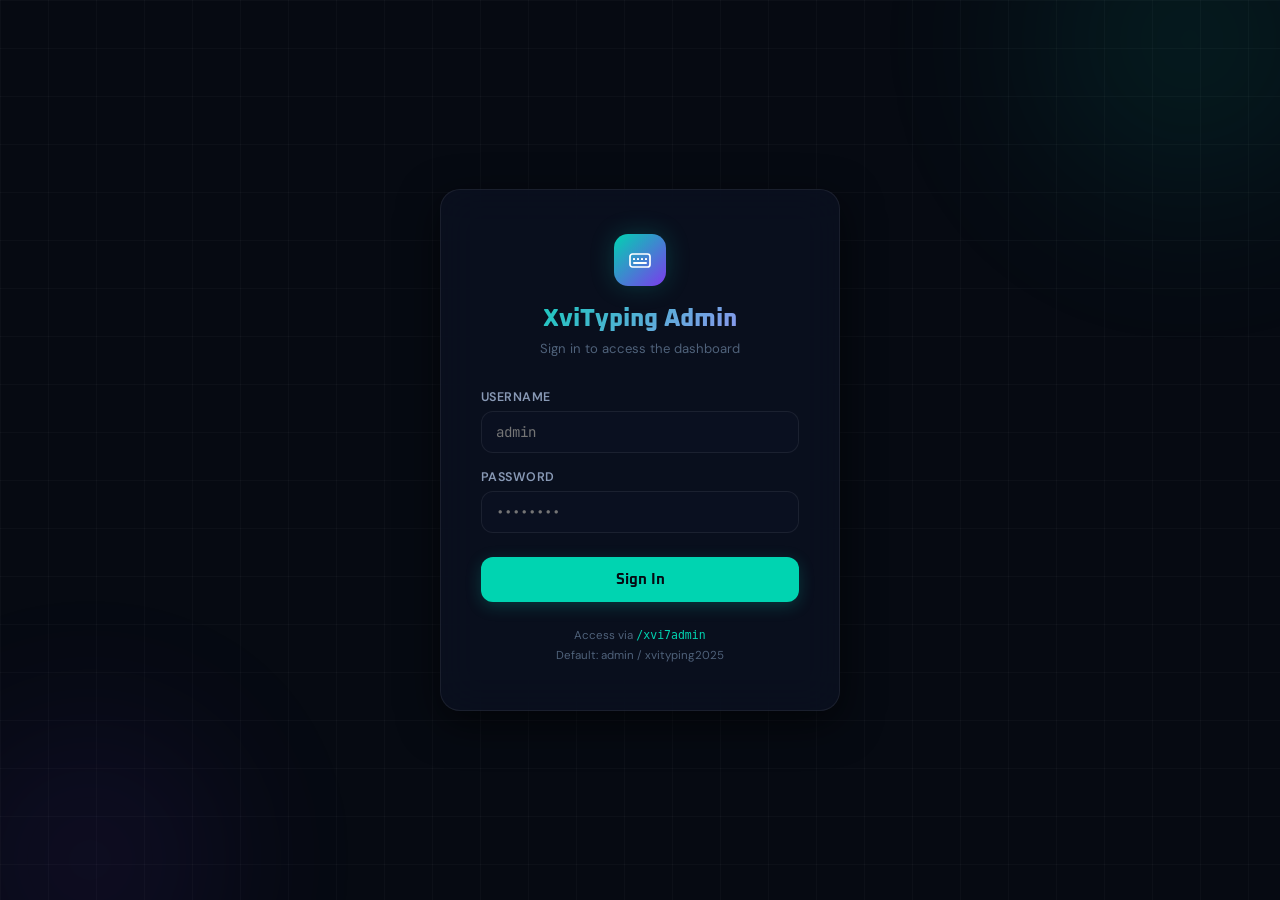
<file: xvi7admin/index.html>
<!DOCTYPE html>
<html lang="en" data-theme="dark">
<head>
  <meta charset="UTF-8">
  <meta name="viewport" content="width=device-width, initial-scale=1.0">
  <title>XviTyping — Admin Login</title>
  <link rel="preconnect" href="https://fonts.googleapis.com">
  <link href="https://fonts.googleapis.com/css2?family=Oxanium:wght@700;800&family=DM+Sans:wght@400;500;600&family=JetBrains+Mono:wght@400;500&display=swap" rel="stylesheet">
  <link rel="stylesheet" href="css/admin.css">
</head>
<body>

<div class="orb orb-1"></div>
<div class="orb orb-2"></div>

<div class="login-wrap">
  <div class="login-card">

    <!-- Logo -->
    <div class="login-logo">
      <svg width="24" height="24" viewBox="0 0 24 24" fill="none">
        <rect x="2" y="6" width="20" height="13" rx="2.5" stroke="white" stroke-width="1.7"/>
        <rect x="5" y="10" width="2" height="2" rx=".6" fill="white"/>
        <rect x="9" y="10" width="2" height="2" rx=".6" fill="white"/>
        <rect x="13" y="10" width="2" height="2" rx=".6" fill="white"/>
        <rect x="17" y="10" width="2" height="2" rx=".6" fill="white"/>
        <rect x="5" y="14" width="14" height="2" rx="1" fill="white"/>
      </svg>
    </div>

    <div class="login-title">XviTyping Admin</div>
    <div class="login-sub">Sign in to access the dashboard</div>

    <!-- Form -->
    <div class="form-group">
      <label class="form-label">Username</label>
      <input type="text" id="inp-user" class="form-input"
             placeholder="admin" autocomplete="username">
    </div>

    <div class="form-group">
      <label class="form-label">Password</label>
      <input type="password" id="inp-pass" class="form-input"
             placeholder="••••••••" autocomplete="current-password">
    </div>

    <button class="login-btn" onclick="doLogin()" id="login-btn">
      Sign In
    </button>

    <div class="login-error" id="login-error">
      Incorrect username or password
    </div>

    <div style="margin-top:24px;font-size:.72rem;color:var(--text-muted);line-height:1.7">
      Access via <code style="color:var(--accent)">/xvi7admin</code><br>
      Default: admin / xvityping2025
    </div>

  </div>
</div>

<script>
/* ================================================
   ADMIN LOGIN
   Credentials are stored hashed in localStorage
   Change password via ADMIN_CREDENTIALS below
================================================ */

/* SHA-256 hash of "username:password" */
/* To change: run hashCreds('newuser','newpass') in console */
const ADMIN_HASH = ''; /* set on first setup */

/* Default credentials (change these!) */
const DEFAULT_USER = 'admin';
const DEFAULT_PASS = 'xvityping2025';

async function sha256(str) {
  const buf  = await crypto.subtle.digest('SHA-256',
    new TextEncoder().encode(str));
  return Array.from(new Uint8Array(buf))
    .map(b => b.toString(16).padStart(2,'0')).join('');
}

async function doLogin() {
  const user = document.getElementById('inp-user').value.trim();
  const pass = document.getElementById('inp-pass').value;
  const btn  = document.getElementById('login-btn');
  const err  = document.getElementById('login-error');

  if (!user || !pass) {
    showError('Please enter username and password');
    return;
  }

  btn.textContent = 'Signing in…';
  btn.disabled = true;
  err.classList.remove('show');

  try {
    const hash    = await sha256(`${user}:${pass}`);
    const stored  = localStorage.getItem('xvt_admin_hash');

    /* First login — store hash */
    if (!stored) {
      const defHash = await sha256(`${DEFAULT_USER}:${DEFAULT_PASS}`);
      if (hash === defHash) {
        localStorage.setItem('xvt_admin_hash', defHash);
        grantAccess();
        return;
      }
    } else {
      if (hash === stored) {
        grantAccess();
        return;
      }
    }

    showError('Incorrect username or password');
  } catch (e) {
    showError('Login failed — try again');
  }

  btn.textContent = 'Sign In';
  btn.disabled = false;
}

function grantAccess() {
  /* Store session token (expires in 8 hours) */
  const token = {
    ts:      Date.now(),
    expires: Date.now() + 8 * 60 * 60 * 1000,
  };
  sessionStorage.setItem('xvt_admin_session', JSON.stringify(token));
  window.location.href = 'dashboard.html';
}

function showError(msg) {
  const err = document.getElementById('login-error');
  err.textContent = msg;
  err.classList.add('show');
  const btn = document.getElementById('login-btn');
  btn.textContent = 'Sign In';
  btn.disabled = false;
}

/* Allow Enter key */
document.addEventListener('keydown', e => {
  if (e.key === 'Enter') doLogin();
});

/* Redirect if already logged in */
(function checkSession() {
  const raw = sessionStorage.getItem('xvt_admin_session');
  if (!raw) return;
  try {
    const s = JSON.parse(raw);
    if (Date.now() < s.expires) {
      window.location.href = 'dashboard.html';
    }
  } catch(e) {}
})();
</script>
</body>
</html>
</file>
<file: xvi7admin/css/admin.css>
/* ================================================
   XVITYPING — ADMIN PANEL CSS
   xvi7admin/css/admin.css
================================================ */

/* ---------- RESET & BASE ---------- */
*, *::before, *::after { box-sizing: border-box; margin: 0; padding: 0; }

:root {
  --accent:      #00d4b1;
  --accent-2:    #7c3aed;
  --accent-glow: rgba(0,212,177,.22);
  --correct:     #22c55e;
  --wrong:       #ef4444;
  --warn:        #f59e0b;
  --bg:          #060a12;
  --bg2:         #0a1020;
  --card:        rgba(10,16,32,.90);
  --card2:       rgba(16,24,44,.95);
  --border:      rgba(255,255,255,.07);
  --border-s:    rgba(255,255,255,.13);
  --text:        #dde3f0;
  --text-dim:    #8899b5;
  --text-muted:  #4f627a;
  --shadow:      0 12px 40px rgba(0,0,0,.6);
  --r-sm: 8px; --r-md: 12px; --r-lg: 16px; --r-xl: 20px;
  --font-head: 'Oxanium', sans-serif;
  --font-ui:   'DM Sans', sans-serif;
  --font-mono: 'JetBrains Mono', monospace;
}

html, body {
  height: 100%;
  font-family: var(--font-ui);
  background: var(--bg);
  color: var(--text);
  overflow-x: hidden;
}

/* Grid background */
body::before {
  content: '';
  position: fixed; inset: 0;
  background-image:
    linear-gradient(var(--border) 1px, transparent 1px),
    linear-gradient(90deg, var(--border) 1px, transparent 1px);
  background-size: 48px 48px;
  pointer-events: none; z-index: 0; opacity: .4;
}

.orb {
  position: fixed; border-radius: 50%;
  pointer-events: none; z-index: 0;
  filter: blur(80px); opacity: .25;
}
.orb-1 {
  width: 480px; height: 480px;
  background: radial-gradient(circle, rgba(0,212,177,.5), transparent 70%);
  top: -200px; right: -150px;
}
.orb-2 {
  width: 380px; height: 380px;
  background: radial-gradient(circle, rgba(124,58,237,.55), transparent 70%);
  bottom: -150px; left: -100px;
}

/* ---------- LOGIN PAGE ---------- */
.login-wrap {
  min-height: 100vh;
  display: flex; align-items: center; justify-content: center;
  padding: 24px; position: relative; z-index: 1;
}

.login-card {
  background: var(--card);
  border: 1px solid var(--border);
  border-radius: var(--r-xl);
  padding: 44px 40px;
  width: 100%; max-width: 400px;
  backdrop-filter: blur(20px);
  box-shadow: var(--shadow);
  text-align: center;
}

.login-logo {
  width: 52px; height: 52px;
  border-radius: 14px;
  background: linear-gradient(135deg, var(--accent), var(--accent-2));
  display: flex; align-items: center; justify-content: center;
  margin: 0 auto 18px;
  box-shadow: 0 0 24px var(--accent-glow);
}

.login-title {
  font-family: var(--font-head);
  font-size: 1.5rem; font-weight: 800;
  background: linear-gradient(135deg, var(--accent), #a78bfa);
  -webkit-background-clip: text;
  -webkit-text-fill-color: transparent;
  background-clip: text;
  margin-bottom: 6px;
}

.login-sub {
  font-size: .82rem; color: var(--text-muted);
  margin-bottom: 32px;
}

.form-group {
  margin-bottom: 16px; text-align: left;
}

.form-label {
  display: block; font-size: .78rem;
  color: var(--text-dim); margin-bottom: 6px;
  font-weight: 600; letter-spacing: .04em;
  text-transform: uppercase;
}

.form-input {
  width: 100%; padding: 11px 14px;
  background: var(--bg2);
  border: 1px solid var(--border);
  border-radius: var(--r-md);
  color: var(--text);
  font-family: var(--font-mono);
  font-size: .88rem;
  transition: border-color .2s;
  outline: none;
}

.form-input:focus { border-color: var(--accent); }

.login-btn {
  width: 100%; padding: 13px;
  background: var(--accent); color: #060a12;
  border: none; border-radius: var(--r-md);
  font-family: var(--font-head);
  font-size: .92rem; font-weight: 700;
  cursor: pointer; margin-top: 8px;
  transition: all .2s;
  box-shadow: 0 4px 16px var(--accent-glow);
}

.login-btn:hover {
  transform: translateY(-2px);
  box-shadow: 0 8px 28px var(--accent-glow);
}

.login-error {
  background: rgba(239,68,68,.1);
  border: 1px solid rgba(239,68,68,.3);
  border-radius: var(--r-sm);
  color: var(--wrong);
  font-size: .8rem; padding: 9px 12px;
  margin-top: 12px; display: none;
}

.login-error.show { display: block; }

/* ---------- DASHBOARD LAYOUT ---------- */
.admin-wrap {
  display: flex; min-height: 100vh;
  position: relative; z-index: 1;
}

/* Sidebar */
.sidebar {
  width: 220px; flex-shrink: 0;
  background: var(--card2);
  border-right: 1px solid var(--border);
  display: flex; flex-direction: column;
  position: fixed; top: 0; left: 0;
  height: 100vh; z-index: 50;
  backdrop-filter: blur(20px);
  transition: transform .3s;
}

.sb-logo {
  padding: 22px 20px 16px;
  display: flex; align-items: center; gap: 10px;
  border-bottom: 1px solid var(--border);
}

.sb-logo-box {
  width: 34px; height: 34px;
  border-radius: 9px;
  background: linear-gradient(135deg, var(--accent), var(--accent-2));
  display: flex; align-items: center; justify-content: center;
  box-shadow: 0 0 14px var(--accent-glow); flex-shrink: 0;
}

.sb-logo-text {
  font-family: var(--font-head);
  font-size: 1.05rem; font-weight: 800;
  background: linear-gradient(135deg, var(--accent), #a78bfa);
  -webkit-background-clip: text;
  -webkit-text-fill-color: transparent;
  background-clip: text;
}

.sb-admin-badge {
  font-size: .6rem; color: var(--accent);
  border: 1px solid var(--accent);
  padding: 1px 6px; border-radius: 50px;
  font-weight: 700; letter-spacing: .06em;
  text-transform: uppercase;
}

.sb-nav { flex: 1; padding: 12px 10px; overflow-y: auto; }

.sb-section-label {
  font-size: .6rem; color: var(--text-muted);
  text-transform: uppercase; letter-spacing: .1em;
  font-weight: 700; padding: 8px 10px 4px;
}

.sb-item {
  display: flex; align-items: center; gap: 9px;
  padding: 9px 12px; border-radius: var(--r-sm);
  color: var(--text-dim); font-size: .84rem; font-weight: 500;
  cursor: pointer; transition: all .18s;
  text-decoration: none; width: 100%;
  border: none; background: transparent;
}

.sb-item:hover { background: rgba(255,255,255,.04); color: var(--text); }
.sb-item.active {
  background: var(--accent-glow);
  color: var(--accent); font-weight: 600;
  border-left: 2px solid var(--accent);
}

.sb-item svg { flex-shrink: 0; opacity: .7; }
.sb-item.active svg { opacity: 1; }

.sb-footer {
  padding: 12px 10px;
  border-top: 1px solid var(--border);
}

.sb-user {
  display: flex; align-items: center; gap: 9px;
  padding: 9px 12px;
}

.sb-avatar {
  width: 30px; height: 30px;
  border-radius: 50%;
  background: linear-gradient(135deg, var(--accent), var(--accent-2));
  display: flex; align-items: center; justify-content: center;
  font-size: .72rem; font-weight: 700; color: #060a12;
  flex-shrink: 0;
}

.sb-uname  { font-size: .8rem; font-weight: 600; }
.sb-urole  { font-size: .68rem; color: var(--text-muted); }

.logout-btn {
  display: flex; align-items: center; gap: 8px;
  width: 100%; padding: 8px 12px;
  border: 1px solid var(--border);
  border-radius: var(--r-sm);
  background: transparent; color: var(--text-muted);
  font-size: .78rem; cursor: pointer;
  transition: all .18s; margin-top: 8px;
}

.logout-btn:hover { border-color: var(--wrong); color: var(--wrong); }

/* Main content area */
.admin-main {
  margin-left: 220px; flex: 1;
  padding: 28px 30px;
  min-height: 100vh; overflow-y: auto;
}

/* ---------- TOPBAR ---------- */
.admin-topbar {
  display: flex; align-items: center;
  justify-content: space-between;
  margin-bottom: 28px; gap: 14px; flex-wrap: wrap;
}

.admin-page-title {
  font-family: var(--font-head);
  font-size: 1.55rem; font-weight: 700;
}

.admin-page-sub { font-size: .82rem; color: var(--text-muted); margin-top: 2px; }

.topbar-right {
  display: flex; align-items: center; gap: 10px;
}

.refresh-btn {
  display: flex; align-items: center; gap: 6px;
  padding: 8px 16px; border-radius: var(--r-sm);
  border: 1px solid var(--border);
  background: var(--card); color: var(--text-dim);
  font-size: .8rem; cursor: pointer; transition: all .2s;
}

.refresh-btn:hover { border-color: var(--accent); color: var(--accent); }

.last-updated {
  font-size: .72rem; color: var(--text-muted);
}

/* ---------- STAT CARDS ROW ---------- */
.stat-cards {
  display: grid;
  grid-template-columns: repeat(auto-fit, minmax(200px, 1fr));
  gap: 14px; margin-bottom: 24px;
}

.stat-card {
  background: var(--card);
  border: 1px solid var(--border);
  border-radius: var(--r-lg);
  padding: 22px 20px;
  backdrop-filter: blur(12px);
  transition: all .2s; position: relative; overflow: hidden;
}

.stat-card:hover {
  border-color: var(--accent);
  transform: translateY(-3px);
  box-shadow: 0 14px 30px rgba(0,212,177,.1);
}

.stat-card::before {
  content: ''; position: absolute; inset: 0;
  background: radial-gradient(circle at 80% 20%, var(--accent-glow), transparent 65%);
  opacity: 0; transition: opacity .2s; pointer-events: none;
}

.stat-card:hover::before { opacity: 1; }

.sc-label {
  font-size: .68rem; color: var(--text-muted);
  text-transform: uppercase; letter-spacing: .1em;
  font-weight: 700; margin-bottom: 10px;
  display: flex; align-items: center; gap: 6px;
}

.sc-val {
  font-family: var(--font-head);
  font-size: 2.2rem; font-weight: 800;
  color: var(--accent); line-height: 1;
  margin-bottom: 5px; display: block;
}

.sc-val.g { color: var(--correct); }
.sc-val.r { color: var(--wrong); }
.sc-val.p { color: #a78bfa; }
.sc-val.y { color: var(--warn); }

.sc-sub {
  font-size: .72rem; color: var(--text-muted);
}

.sc-trend {
  display: inline-flex; align-items: center; gap: 3px;
  font-size: .7rem; font-weight: 600; margin-left: 6px;
}

.sc-trend.up   { color: var(--correct); }
.sc-trend.down { color: var(--wrong); }

/* ---------- CHART CARDS ---------- */
.chart-grid {
  display: grid;
  grid-template-columns: 2fr 1fr;
  gap: 16px; margin-bottom: 20px;
}

.chart-grid-3 {
  display: grid;
  grid-template-columns: 1fr 1fr 1fr;
  gap: 16px; margin-bottom: 20px;
}

.chart-card {
  background: var(--card);
  border: 1px solid var(--border);
  border-radius: var(--r-xl);
  padding: 22px;
  backdrop-filter: blur(12px);
}

.chart-card h3 {
  font-family: var(--font-head);
  font-size: .82rem; font-weight: 700;
  color: var(--text-dim); margin-bottom: 18px;
  text-transform: uppercase; letter-spacing: .06em;
  display: flex; align-items: center; gap: 7px;
}

.chart-container {
  position: relative; height: 220px;
}

/* ---------- RECENT SESSIONS TABLE ---------- */
.table-card {
  background: var(--card);
  border: 1px solid var(--border);
  border-radius: var(--r-xl);
  padding: 22px;
  backdrop-filter: blur(12px);
  margin-bottom: 20px; overflow: hidden;
}

.table-card h3 {
  font-family: var(--font-head);
  font-size: .82rem; font-weight: 700;
  color: var(--text-dim); margin-bottom: 18px;
  text-transform: uppercase; letter-spacing: .06em;
  display: flex; align-items: center; gap: 7px;
}

.admin-table {
  width: 100%; border-collapse: collapse;
  font-size: .8rem;
}

.admin-table th {
  text-align: left; padding: 8px 12px;
  font-size: .65rem; color: var(--text-muted);
  text-transform: uppercase; letter-spacing: .1em;
  font-weight: 700; border-bottom: 1px solid var(--border);
}

.admin-table td {
  padding: 10px 12px;
  border-bottom: 1px solid rgba(255,255,255,.03);
  color: var(--text-dim); vertical-align: middle;
}

.admin-table tr:hover td { background: rgba(255,255,255,.02); }
.admin-table tr:last-child td { border-bottom: none; }

.td-wpm {
  font-family: var(--font-head);
  font-size: .95rem; font-weight: 700;
  color: var(--accent);
}

.td-acc { color: var(--correct); font-weight: 600; }
.td-err { color: var(--wrong); }

.lang-pill {
  display: inline-flex; align-items: center;
  padding: 2px 8px; border-radius: 50px;
  font-size: .62rem; font-weight: 700;
  text-transform: uppercase; letter-spacing: .05em;
}

.lang-pill.en { background: var(--accent-glow); color: var(--accent); }
.lang-pill.bn { background: rgba(167,139,250,.12); color: #a78bfa; }

/* ---------- LOADING & EMPTY STATES ---------- */
.admin-loading {
  display: flex; flex-direction: column;
  align-items: center; justify-content: center;
  padding: 48px; gap: 12px; color: var(--text-muted);
}

.admin-loading .spin {
  width: 32px; height: 32px;
  border: 3px solid var(--border);
  border-top-color: var(--accent);
  border-radius: 50%;
  animation: spin .75s linear infinite;
}

@keyframes spin { to { transform: rotate(360deg); } }

.admin-empty {
  text-align: center; padding: 44px;
  color: var(--text-muted); font-size: .88rem;
}

/* ---------- PERIOD SELECTOR ---------- */
.period-tabs {
  display: flex; gap: 4px;
  background: var(--bg2);
  border: 1px solid var(--border);
  border-radius: var(--r-md); padding: 3px;
}

.period-tab {
  padding: 5px 13px; border-radius: var(--r-sm);
  border: none; background: transparent;
  color: var(--text-muted); font-size: .76rem;
  font-weight: 600; cursor: pointer;
  transition: all .18s;
}

.period-tab.active {
  background: var(--accent); color: #060a12;
}

/* ---------- RESPONSIVE ---------- */
@media (max-width: 900px) {
  .chart-grid   { grid-template-columns: 1fr; }
  .chart-grid-3 { grid-template-columns: 1fr 1fr; }
}

@media (max-width: 768px) {
  .sidebar { transform: translateX(-100%); }
  .sidebar.open { transform: translateX(0); }
  .admin-main { margin-left: 0; padding: 16px; }
  .chart-grid-3 { grid-template-columns: 1fr; }
  .stat-cards { grid-template-columns: 1fr 1fr; }
}

@media (max-width: 480px) {
  .stat-cards { grid-template-columns: 1fr; }
}
</file>
